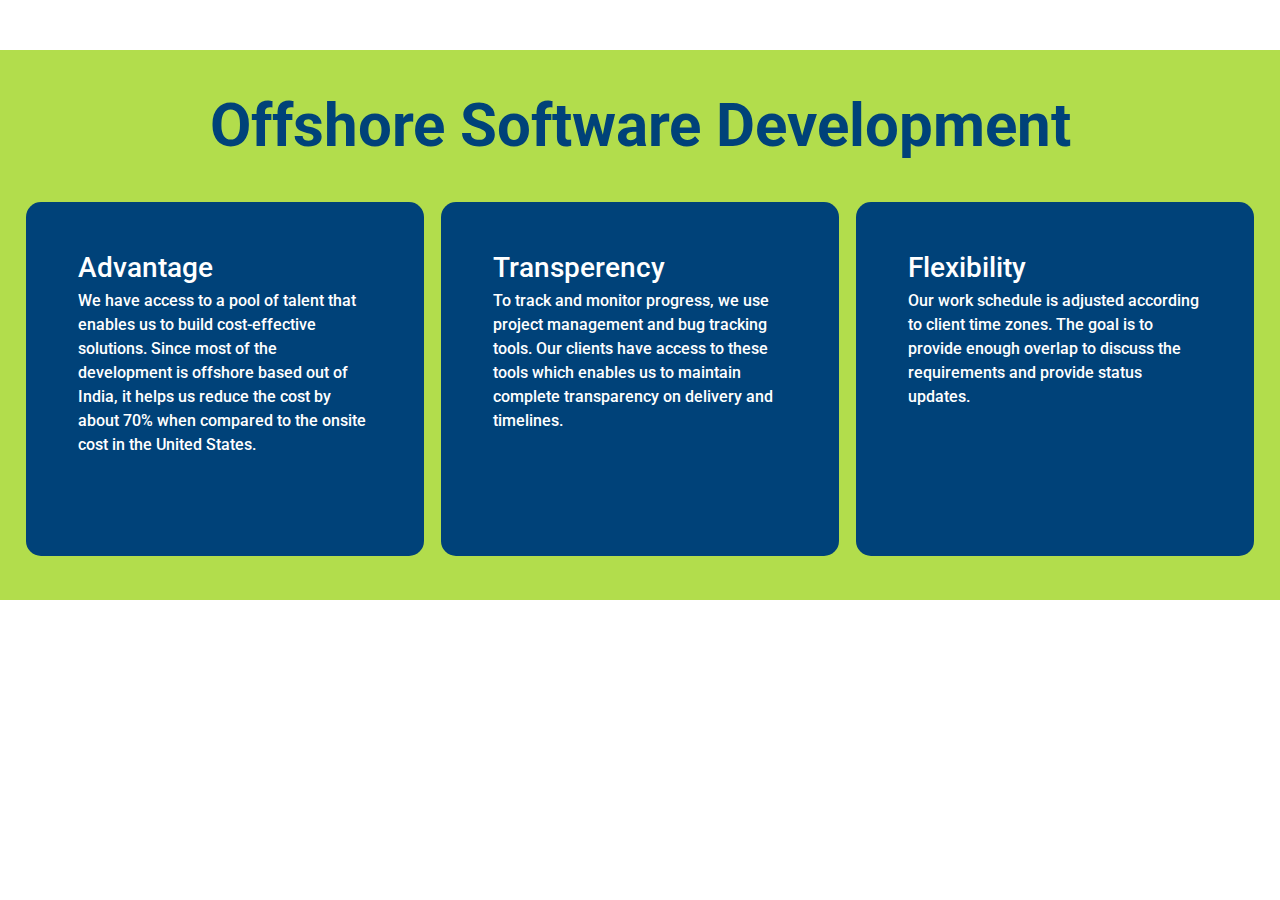
<file: BizAnalytics/index.html>
<!DOCTYPE html>
<html lang="en">

<head>
    <meta charset="UTF-8">
    <meta name="viewport" content="width=device-width, initial-scale=1.0">
    <title>Document</title>
    <link rel="stylesheet" href="style.css">
    <link rel="preconnect" href="https://fonts.googleapis.com">
    <link rel="preconnect" href="https://fonts.gstatic.com" crossorigin>
    <link
        href="https://fonts.googleapis.com/css2?family=Roboto:ital,wght@0,100;0,300;0,400;0,500;0,700;0,900;1,100;1,300;1,400;1,500;1,700;1,900&display=swap"
        rel="stylesheet">
</head>

<body>
    <section>
        <div class="heading">
            <h1>Offshore Software Development</h1>
        </div>
        <div class="features">
            <div class="feature">
                <div class="feature-name">
                    <h6>Advantage</h6>
                    <p>We have access to a pool of talent that enables us to build cost-effective solutions. Since most of the development is offshore based out of India, it helps us reduce the cost by about 70% when compared to the onsite cost in the United States.</p>
                </div>
                <div class="feature-details">
                    
                </div>
            </div>
            <div class="feature">
                <div class="feature-name">
                    <h6>Transperency</h6>
                    <p>To track and monitor progress, we use project management and bug tracking tools. Our clients have access to these tools which enables us to maintain complete transparency on delivery and timelines.</p>
                </div>
               
            </div>
            <div class="feature">
                <div class="feature-name">
                    <h6>Flexibility</h6>
                    <p>Our work schedule is adjusted according to client time zones. The goal is to provide enough overlap to discuss the requirements and provide status updates.</p>
                </div>
                
            </div>
        </div>
    </section>
</body>

</html>
</file>
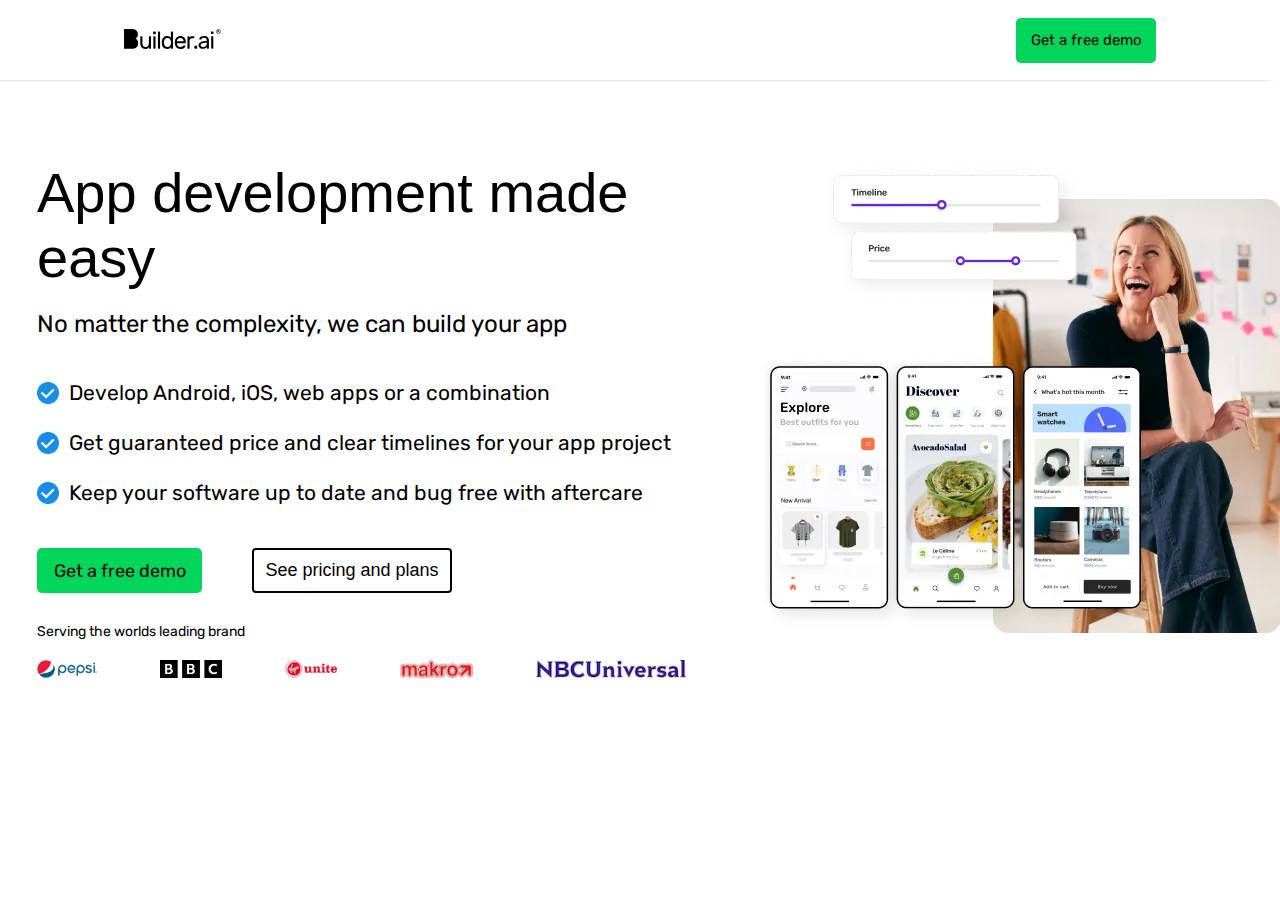
<file: BizAnalytics/builderAiClone/index.html>
<!DOCTYPE html>
<html lang="en">

<head>
    <meta charset="UTF-8">
    <meta name="viewport" content="width=device-width, initial-scale=1.0">
    <title>Document</title>
    <link rel="stylesheet" href="style.css">
    <link rel="preconnect" href="https://fonts.googleapis.com">
    <link rel="preconnect" href="https://fonts.gstatic.com" crossorigin>
    <link href="https://fonts.googleapis.com/css2?family=Rubik:ital,wght@0,300..900;1,300..900&display=swap"
        rel="stylesheet">
</head>

<body>
    <nav>
        <div class="componey-logo">
            <img class="logo" src="logo.svg" alt="">
        </div>
        <button id="demo">Get a free demo</button>
    </nav>
    <header>
        <div class="features">
            <h1 class="heading">App development made easy</h1>
            <p class="sub-heading">No matter the complexity, we can build your app</p>
            <ul>
                <li class="list-text"><img class="list-img" src="listitem.png" alt=""><p class="text">Develop Android, iOS, web apps or a combination</p></li>

                <li class="list-text"><img class="list-img" src="listitem.png" alt=""><p class="text">Get guaranteed price and clear timelines for your app project</p></li>

                <li class="list-text"><img class="list-img" src="listitem.png" alt=""><p class="text">Keep your software up to date and bug free with aftercare</p></li>
            </ul>
            <div class="header-btns">
                <button id="freedemo-btn">Get a free demo</button>
                <button id="pricing-btn">See pricing and plans</button>
            </div>
            <div class="header-footer">
                <p>Serving the worlds leading brand</p>
                <div class="brands-image">
                        <img src="pepsi.webp" alt="">
                        <img src="bbc.webp" alt="">
                        <img src="unite.webp" alt="">
                        <img src="marko.webp" alt="">
                        <img src="NBC-logo.webp" alt=""> 
                </div>
            </div>
        </div>
        <div class="header-image">
                <img class="homepage-img" src="Homepage.webp" alt="">
        </div>
    </header>
</body>

</html>
</file>
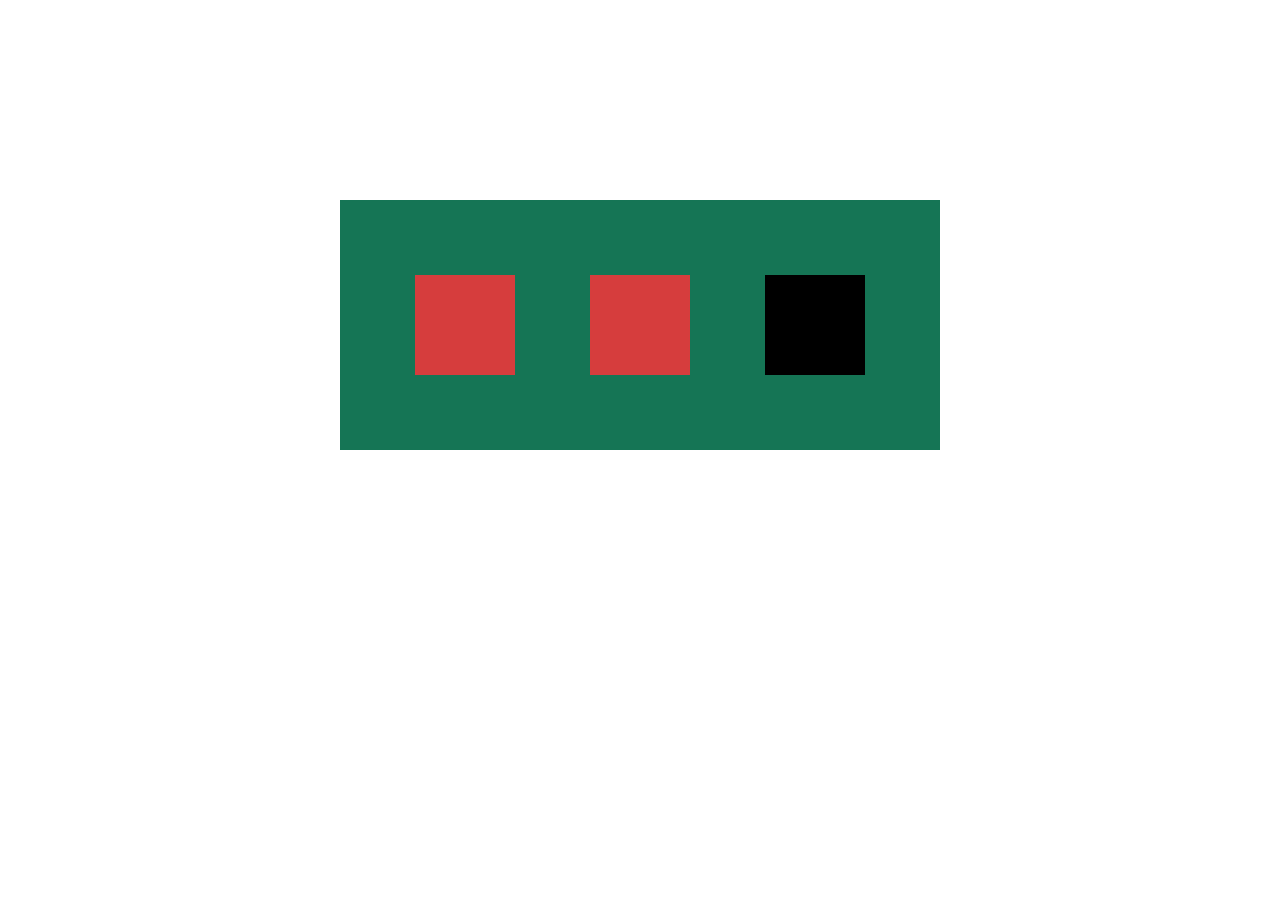
<file: flexbox.html>
<!DOCTYPE html>
<html lang="en">
<head>
    <meta charset="UTF-8">
    <meta name="viewport" content="width=device-width, initial-scale=1.0">
    <title>Document</title>
    <link rel="stylesheet" href="flexbox.css">
</head>
<body>
    <div class="container">
        <div class="items"></div>
        <div class="items"></div>
        <div class="items"></div>
    </div>
</body>
</html>
</file>
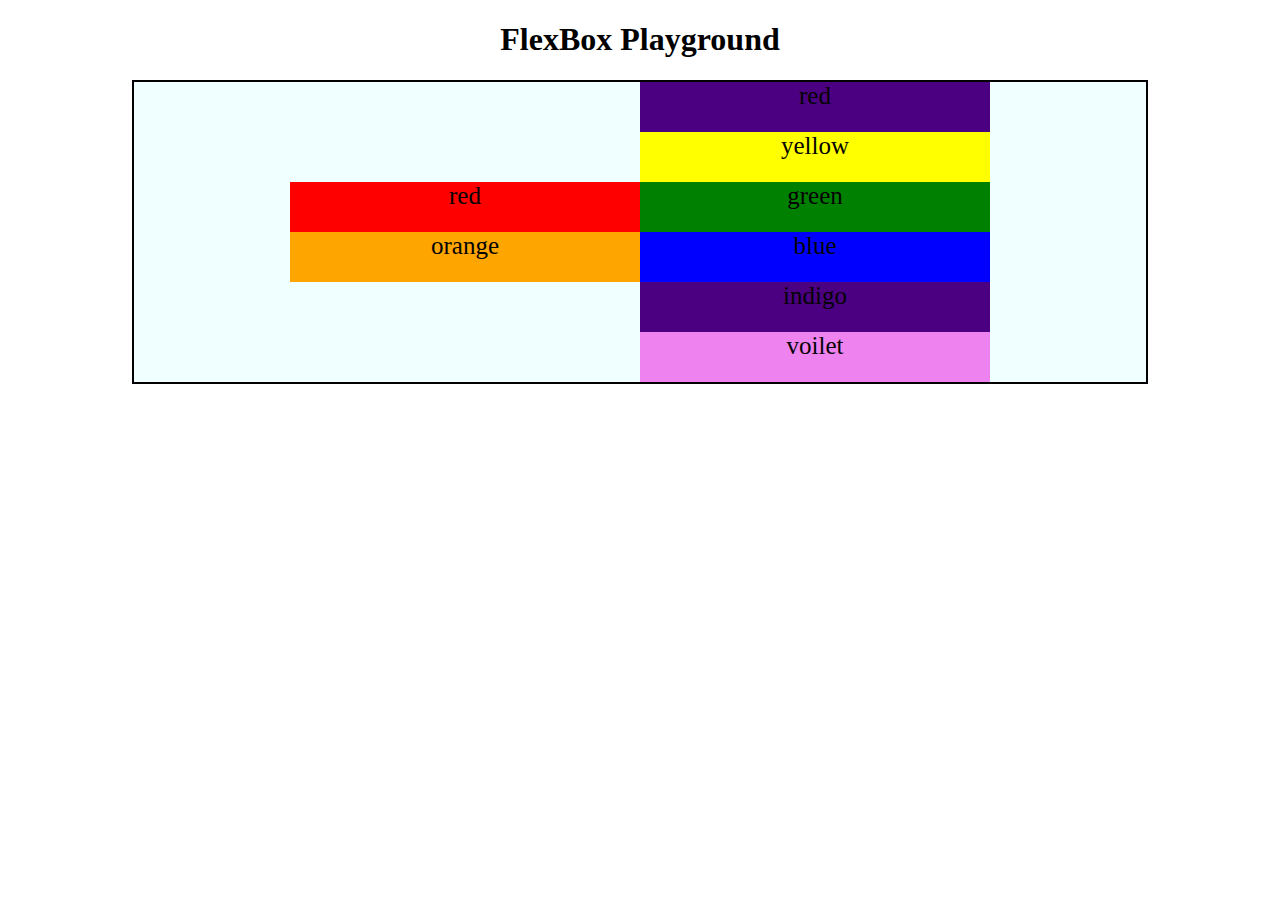
<file: flexboxPlayGround.html>
<!DOCTYPE html>
<html lang="en">
<head>
    <meta charset="UTF-8">
    <meta name="viewport" content="width=device-width, initial-scale=1.0">
    <title>Document</title>
    <link rel="stylesheet" href="flexboxPlayGround.css">
</head>
<body>
    <h1>FlexBox Playground</h1>
    <div class="main-box">
        <div class="inner-box" id="voilet">voilet</div>
        <div class="inner-box" id="indigo">indigo</div>
        <div class="inner-box" id="blue">blue</div>
        <div class="inner-box" id="green">green</div>
        <div class="inner-box" id="yellow">yellow</div>
        <div class="inner-box" id="indigo">red</div>
        <div class="inner-box" id="orange">orange</div>
        <div class="inner-box" id="red">red</div>
    </div>
</body>
</html>
</file>
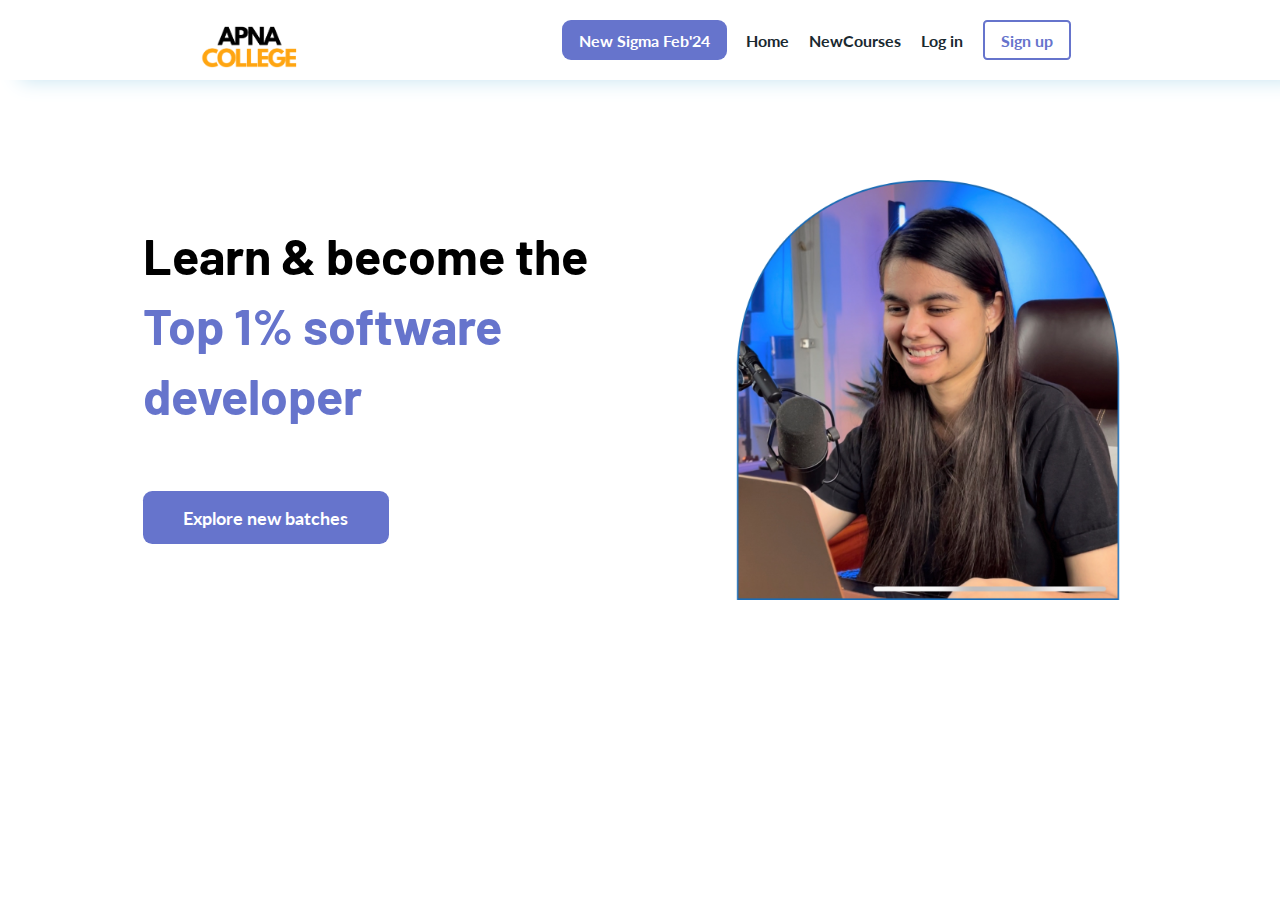
<file: Sigma2.0 Clone/home.html>
<!DOCTYPE html>
<html lang="en">

<head>
    <meta charset="UTF-8">
    <meta name="viewport" content="width=device-width, initial-scale=1.0">
    <title>Document</title>
    <link rel="stylesheet" href="home.css">
    <link rel="preconnect" href="https://fonts.googleapis.com">
    <link rel="preconnect" href="https://fonts.gstatic.com" crossorigin>
    <link
        href="https://fonts.googleapis.com/css2?family=Lato:ital,wght@0,100;0,300;0,400;0,700;0,900;1,100;1,300;1,400;1,700;1,900&display=swap"
        rel="stylesheet">
    <link rel="preconnect" href="https://fonts.googleapis.com">
    <link rel="preconnect" href="https://fonts.gstatic.com" crossorigin>
    <link
        href="https://fonts.googleapis.com/css2?family=Barlow:ital,wght@0,100;0,200;0,300;0,400;0,500;0,600;0,700;0,800;0,900;1,100;1,200;1,300;1,400;1,500;1,600;1,700;1,800;1,900&display=swap"
        rel="stylesheet">
</head>

<body>
    <nav>
        <div class="ApanaCollage-logo">
            <img class="logo-image" src="ApanaCollageLogo.png" alt="">
        </div>
        <div class="nav-menu">
            <button id="batch-btn">New Sigma Feb'24</button>
            <div class="nav-links">
                <a href="home">Home</a>
                <a href="newcouses">NewCourses</a>
                <a href="login">Log in</a>
            </div>
            <button id="sign-up">Sign up</button>
        </div>
    </nav>
    <section>
        <div class="expore-batches">
            <div class="batch-quote">
                <h1><span style="color: black;">Learn & become the</span>
                    Top 1% software developer</h1>
            </div>
            <button class="explore-button">Explore new batches</button>
           
        </div>
        <div class="Shraddha-image">

        </div>
    </section>
</body>

</html>
</file>
<file: BizAnalytics/style.css>
*{
    margin: 0;
}
section{
    margin: 50px 0px;
    height: 550px;
    background-color: #B2DD4C;
}
.heading{
    height: 72px;
    width: 1244px;
    position: relative;
    top: 40px;
    margin: 0px auto;
}
.heading h1{
  font-family: "Roboto", sans-serif;
  font-style: normal;
  text-align: center;
  color: #004279;
  font-size: 60px;
  line-height: 72px;
  font-weight: 700;
}
.features{
    height: 354px;
    width: 1244px;
    position: relative;
    margin: 0px auto;
    top: 80px;
    display: flex;
    justify-content: space-around;
    
}
.feature{
    width: 398px;
    height: 100%;
    border-radius: 15px;
    background-color: #004279;
    cursor: pointer;
    transition: 2s;
}
.feature:hover{
    opacity: 0.7;
}
.feature-name{
    width: 294px;
    height: 32px;
    position: relative;
    top: 50px;
    margin: 0px auto;
}
.feature-name h6{
    font-family: Roboto;
    letter-spacing: 0px;
    font-size: 28px;
    line-height: 32px;
    font-weight: 500;
    color: #ffffff;
}
p{
    margin-top: 5px;
    font-family: Roboto;
    color: #ffffff;
    font-size: 16px;
    font-weight: 500;
    line-height: 24px;
}
</file>
<file: BizAnalytics/builderAiClone/style.css>
*{
    margin: 0;
    padding: 0;
}
nav{
    height: 80px;
    box-shadow:  -9px -4px 6px black;;
    display: flex;
    align-items: center;
    justify-content: space-between;
    padding: 0px 124px;
}
.componey-logo{
    height: 22px;
    width: 97px;
}
.logo{
    background-size: cover;
    width: 100%;
    cursor: pointer;
}
#demo{
    width: 140px;
    height: 45px;
    padding: 10px,16px;
    font-size: 15px;
    font-family: "Rubik", sans-serif;
    font-weight: 400;
    background-color: #00D659;
    border: none;
    border-radius: 5px;
    cursor: pointer;
}
#demo:hover{
    opacity: 0.7;
    transition: 0.8s;
}
header{
    display: flex;
    justify-content: space-around;
    padding: 80px 0px 0px;
}
.features{
    width: 649px;
    height: 514px;
}
.heading{
    font-size: 56px;
    font-family: "Arial";
    font-weight: 100;
    margin-bottom: 20px;
    color: #000000;
}
.sub-heading{
    font-size: 24px;
    font-family: "Rubik";
    margin-bottom: 30px;
}
ul{
    list-style: none;
}
.list-img{
    width: 22px;
    height: 22px ;
    background-size: cover;
}
.list-text{
    display: flex;
    align-items: center;
}
.text{
    font-size: 21px;
    line-height: 50px;
    font-family: "Rubik";
    margin-left: 10px;
}
.header-btns{
    position: relative;
    top: 30px;
    display: flex;
    align-items: center;
    
}
#freedemo-btn{
    width: 165px;
    height: 45px;
    padding: 10px,20px;
    font-size: 18px;
    font-family: "Rubik", sans-serif;
    font-weight: 400;
    background-color: #00D659;
    border: none;
    border-radius: 5px;
    cursor: pointer;
}
#freedemo-btn:hover{
    opacity: 0.7;
    transition: 0.8s;
}
#pricing-btn{
    width: 200px;
    height: 45px;
    padding: 10px,10px;
    font-size: 18px;
    border: 2px solid black;
    background-color: transparent;
    border-radius: 4px;
    position: relative;
    left: 50px;
    cursor: pointer;
}
#pricing-btn:hover{
    border: 2px solid #00D659;
}
.header-footer{
    position: relative;
    top: 60px;
    font-family: "Rubik";
    font-size: 14px;
}
.brands-image{
    position: relative;
    top: 20px;
    height: 18px;
    display: flex;
    justify-content: space-between;
}
.header-image{
    height: 533px;
    width: 483px;
    font-weight: 500;
    transition: 1s;
}
.header-image:hover{
    transform: scale(1.1);
}
</file>
<file: flexbox.css>
.container{
    height: 250px;
    width: 600px;
    background-color: rgb(21, 117, 85);
    margin: 200px auto;
    display: flex;
    align-items: center;
    justify-content: space-evenly;
}
.items{
    height: 100px;
    width: 100px;
    background-color: rgb(214, 61, 61);   
}
.items:nth-of-type(3n){
    background-color: black;
}
</file>
<file: flexboxPlayGround.css>
h1{
    text-align: center;
}
.main-box{
    margin: 0 auto;
    height: 300px;
    width: 80%;
    border: 2px solid black;
    background-color: azure;
    display: flex;
    /* flex-direction: row-reverse;
    flex-direction: column;
    flex-direction: column-reverse; */
    /* flex-direction: row-reverse;
    justify-content: flex-end; */
    /* flex-direction: column-reverse;
    justify-content: flex-end; */
    /* flex-direction: row-reverse; */
    /* justify-content: flex-end; it is moving right to left */
    /* flex-direction: column-reverse;
    justify-content: center; */
    /* flex-direction: column-reverse;
    justify-content: space-evenly; */
    /* justify-content: space-between;
    justify-content: space-evenly; */
    /* flex-direction: column-reverse;
    flex-wrap: wrap-reverse; */
    /* flex-direction: row;
    flex-wrap: wrap;
    align-items: flex-start;
    justify-content: center; */
    flex-direction: column-reverse;
    justify-content: center; 
    flex-wrap: wrap-reverse;
    align-content: center;
    



    
}
.inner-box{
    height: 50px;
    width: 350px;
    color: rgb(5, 3, 3);
    font-size: 25px;
    text-align: center;
    
}
#voilet{
    background-color: violet;
}
#indigo{
    background-color: indigo;
}
#blue{
    background-color: blue;
}
#green{
    background-color: green;
}
#yellow{
    background-color: yellow;
}
#orange{
    background-color: orange;
}
#red{
    background-color: red;
}
</file>
<file: Sigma2.0 Clone/home.css>
*{
    padding: 0;
    margin: 0;
    font-family: "Lato", sans-serif;
    font-weight: 300;
    font-style: normal;
    color: #1A2930;
    font-size: 16px;
    font-weight: bold;
}
nav{
    height: 80px;
    background-color: #ffffff;
    box-shadow: 20px 0px 20px #c4e3f0;
    display: flex;
    align-items: center;
    justify-content: space-between;
    margin-bottom: 100px;
    
}
.ApanaCollage-logo{
    width: 100px;
    height: 55px;
    position: relative;
    left: 200px;
    top: 10px;
    
}
.logo-image{
    width: 100%;
}
.nav-menu{
    width: 528px;
    height: 40px;
    position: relative;
    right: 200px;
    display: flex;
    justify-content: space-evenly;
    cursor: pointer;
}
#batch-btn{
    height: 100%;
    width: 165px;
    color: white;
    background-color: #6674CC;
    border: none;
    border-radius: 9px;
}
.nav-links{
    display: flex;
    align-self: center; 
}
.nav-links a{
    text-decoration: none;
    padding: 10px;
}
#sign-up{
    color:  #6674CC;
    font-size: 16px;
    padding: 6px 16px;
    border-radius: 4.2px;
    background-color: transparent;
    border: 2px solid  #6674CC;
    cursor: pointer;
}
section{
    display: flex;
    justify-content: center;
}
.expore-batches{
    height: 420px;
    width: 575px;
    display: flex;
    flex-direction: column;
}
.batch-quote{
    height: 215px;
    width: 456px;
    position: relative;
    top: 40px;
}
.batch-quote h1,span{
    font-size: 50px;
    font-family: "Barlow", sans-serif;
    font-weight: 700;
    font-style: normal;
    color: rgb(102, 116, 204);;
    line-height: 70px;
}
.explore-button{
    height: 53px;
    width: 246px;
    border: 2px solid black;
    position: relative;
    top: 96px;
    border-radius: 9.2px;
    padding: 15px 27px;
    font-size: 18px;
    background-color:  #6674CC;
    color: white;
    border: none;  
    cursor: pointer; 
}
.Shraddha-image{
    height: 420px;
    width: 420px;
    background-image: url(ShraddhaDidi.png);
    background-size: cover;
}
</file>
